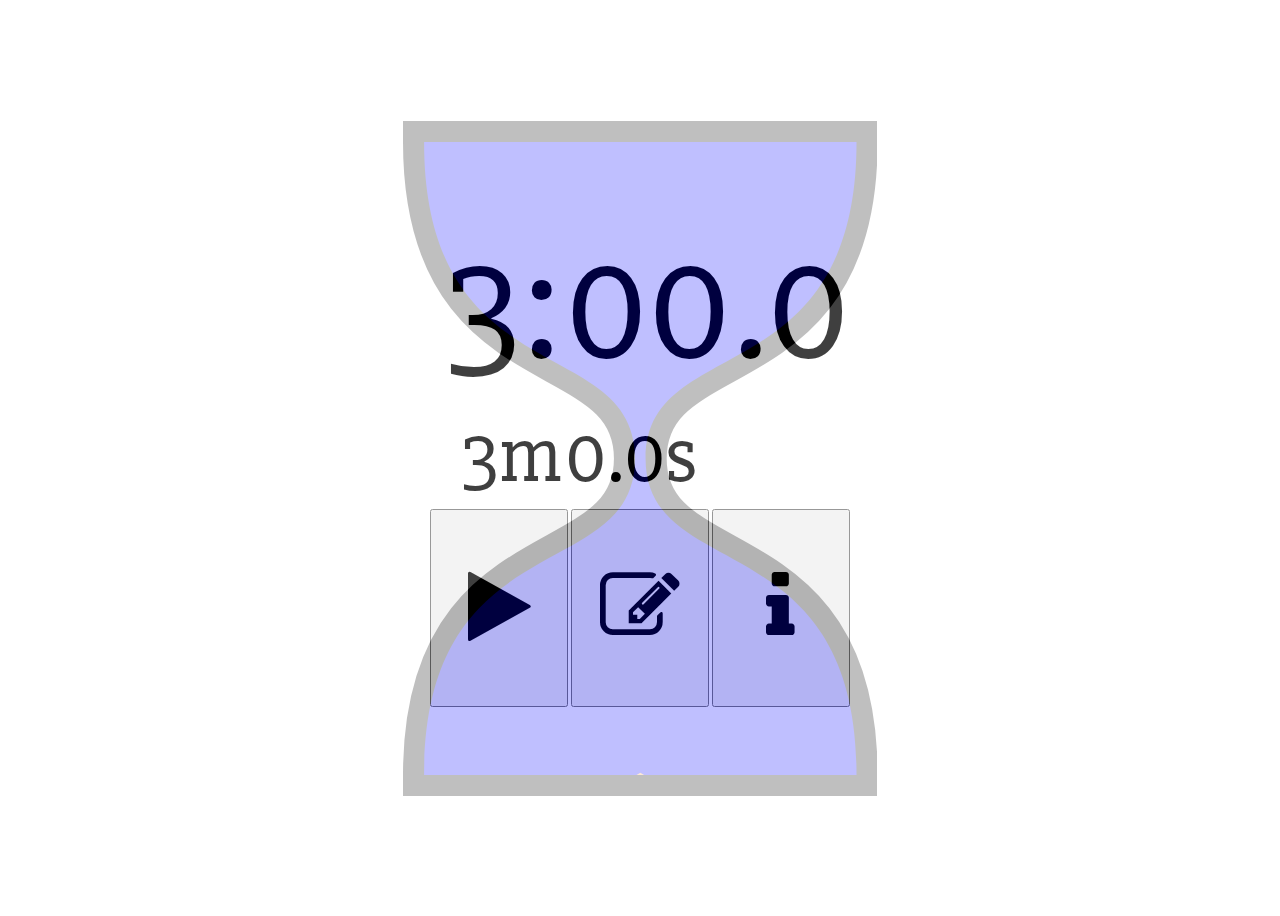
<file: index.html>
<!DOCTYPE HTML>
<html>
<head>
  <link rel="stylesheet" href="style.css"/>
  <link rel="stylesheet" href="font-awesome.min.css">
</head>

<body class="container">
  <div class="bg">
    <svg height="75%" viewbox="0 0 225 320">
      <defs>
          <path d="m112.5,309 l -346,200 l 692,0 z" id="sandRaw"/>
      </defs>
      <style>
      #hourglassOuter { fill:none;
                        stroke:black;
                        stroke-width:20px;}
      #hourglassInner { fill:blue;
                        stroke-width:0;}
      #sand { fill:sandybrown;
              stroke-width:0;}
      </style>
      <g id="hourglass">
        <path d="M10,5
                  l0,5 
                c 0,120 100,90 100,150
                c 0,60 -100,30 -100,150
                  l0,5
                l 205,0
                  l0,-5
                c 0,-120 -100,-90 -100,-150
                c 0,-60 100,-30 100,-150
                  l0,-5
                z"
              id="hourglassOuter"
              />
        <path d="M10,10
                c 0,120 100,90 100,150
                c 0,60 -100,30 -100,150
                l 205,0
                c 0,-120 -100,-90 -100,-150
                c 0,-60 100,-30 100,-150
                z"
              id="hourglassInner"
              />
      </g> <!-- #hourglass -->


      <clipPath id="sandClip">
        <use href="#hourglassInner"/>
      </clipPath> <!-- #sandClip -->

      <g id="sand" clip-path="url(#sandClip)">
        <use href="#sandRaw" id="sandInner"/>
      <g/> <!-- #sand -->
    </svg>
  </div><!-- .bg -->
  <div class="ui">
    <div class="timer">
      <div class="minutes" id="m"></div>
      <div class="seconds" id="s"></div>
      <div class="minutes" id="timeM"></div>
      <div class="seconds" id="timeS"></div>
    </div>
    <div class="buttons" id="buttons">
    </div>
  </div><!-- .ui -->
  
<script src="script.js"></script>

</body>
</html>
</file>
<file: style.css>
@import url('https://fonts.googleapis.com/css2?family=Slabo+27px&display=swap');

.container {
    display: grid;
    grid-template-columns: 1fr;
    grid-template-rows: 1fr;
    gap: 0;
    height: 100vh;
}

.ui {
    display: grid;
    grid-template-columns: repeat(3, 1fr) ;
    grid-template-rows: repeat(4, 1fr);
    gap: 0.2em;
    grid-auto-flow: row;
    grid-template-areas:
    "... ... ..."
      "... timer ..."
      "... buttons ..."
      "... ... ...";
    grid-area: 1 / 1 / 2 / 2;
    opacity: 75%;
    background-color: #ffffff;
    font-family: 'Slabo 27px', serif;
    height: 100vh;
}
  
.timer {
display: grid;
grid-template-columns: 1fr 1fr;
grid-template-rows: 1fr 0.5fr;
gap: 0.2em;
grid-auto-flow: row;
grid-template-areas:
    "m s"
    "timeM timeS";
grid-area: timer;
}
.seconds { text-align: left; }
.minutes { text-align: right; }
#m { grid-area: m; font-size: 10rem;}
#s { grid-area: s; font-size: 10rem;}
#timeM { grid-area: timeM; font-size: 5rem;}
#timeS { grid-area: timeS; font-size: 5rem;}

.buttons {
display: grid;
grid-template-columns: 1fr 1fr 1fr;
grid-template-rows: 1fr;
gap: 0.2em;
grid-auto-flow: row;
grid-template-areas:
    "button1 button2 button3";
grid-area: buttons;
}
button {font-size: 5rem;}
.button1 { grid-area: button1; }
.button2 { grid-area: button2; }
.button3 { grid-area: button3; }

.bg {
    grid-area: 1 / 1 / 2 / 2;
    display: flex;
    justify-content: center;
    align-items: center;
    height: 100vh;
}

.pulse {
    animation: pulse-animation 2s infinite;
  }
  @keyframes pulse-animation {
    0% { 
        opacity: 1.0;
        color:midnightblue;
    }
    50% { 
        opacity: 0.5;
        color:black;
    }
    100% { 
        opacity: 1.0;
        color:midnightblue;
    }
}
</file>
